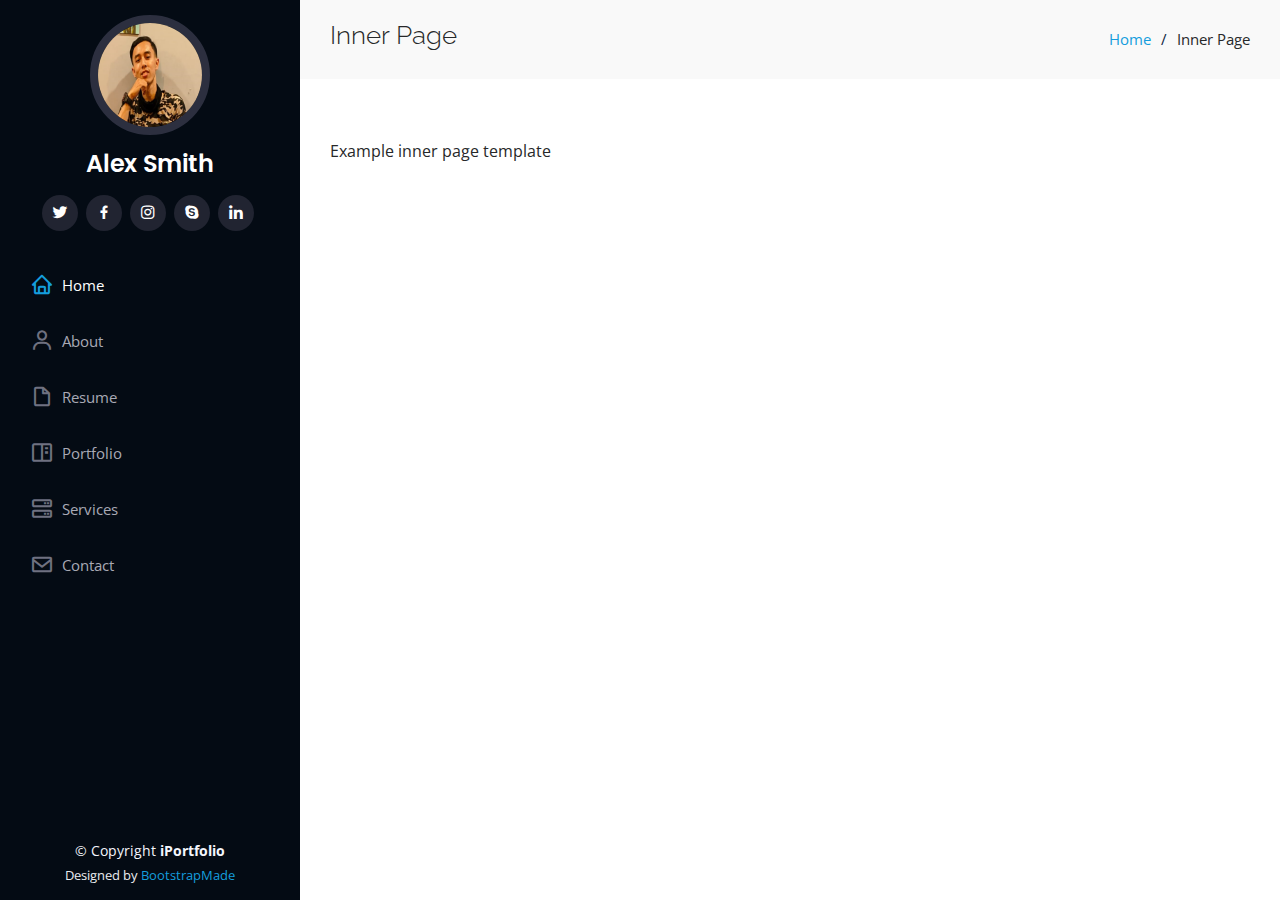
<file: inner-page.html>
<!DOCTYPE html>
<html lang="en">

<head>
  <meta charset="utf-8">
  <meta content="width=device-width, initial-scale=1.0" name="viewport">

  <title>Inner Page - iPortfolio Bootstrap Template</title>
  <meta content="" name="description">
  <meta content="" name="keywords">

  <!-- Favicons -->
  <link href="assets/img/favicon.png" rel="icon">
  <link href="assets/img/apple-touch-icon.png" rel="apple-touch-icon">

  <!-- Google Fonts -->
  <link href="https://fonts.googleapis.com/css?family=Open+Sans:300,300i,400,400i,600,600i,700,700i|Raleway:300,300i,400,400i,500,500i,600,600i,700,700i|Poppins:300,300i,400,400i,500,500i,600,600i,700,700i" rel="stylesheet">

  <!-- Vendor CSS Files -->
  <link href="assets/vendor/aos/aos.css" rel="stylesheet">
  <link href="assets/vendor/bootstrap/css/bootstrap.min.css" rel="stylesheet">
  <link href="assets/vendor/bootstrap-icons/bootstrap-icons.css" rel="stylesheet">
  <link href="assets/vendor/boxicons/css/boxicons.min.css" rel="stylesheet">
  <link href="assets/vendor/glightbox/css/glightbox.min.css" rel="stylesheet">
  <link href="assets/vendor/swiper/swiper-bundle.min.css" rel="stylesheet">

  <!-- Template Main CSS File -->
  <link href="assets/css/style.css" rel="stylesheet">

  <!-- =======================================================
  * Template Name: iPortfolio
  * Template URL: https://bootstrapmade.com/iportfolio-bootstrap-portfolio-websites-template/
  * Updated: Mar 17 2024 with Bootstrap v5.3.3
  * Author: BootstrapMade.com
  * License: https://bootstrapmade.com/license/
  ======================================================== -->
</head>

<body>

  <!-- ======= Mobile nav toggle button ======= -->
  <i class="bi bi-list mobile-nav-toggle d-xl-none"></i>

  <!-- ======= Header ======= -->
  <header id="header">
    <div class="d-flex flex-column">

      <div class="profile">
        <img src="assets/img/Foto_rizki.png" alt="" class="img-fluid rounded-circle">
        <h1 class="text-light"><a href="index.html">Alex Smith</a></h1>
        <div class="social-links mt-3 text-center">
          <a href="#" class="twitter"><i class="bx bxl-twitter"></i></a>
          <a href="#" class="facebook"><i class="bx bxl-facebook"></i></a>
          <a href="#" class="instagram"><i class="bx bxl-instagram"></i></a>
          <a href="#" class="google-plus"><i class="bx bxl-skype"></i></a>
          <a href="#" class="linkedin"><i class="bx bxl-linkedin"></i></a>
        </div>
      </div>

      <nav id="navbar" class="nav-menu navbar">
        <ul>
          <li><a href="#hero" class="nav-link scrollto active"><i class="bx bx-home"></i> <span>Home</span></a></li>
          <li><a href="#about" class="nav-link scrollto"><i class="bx bx-user"></i> <span>About</span></a></li>
          <li><a href="#resume" class="nav-link scrollto"><i class="bx bx-file-blank"></i> <span>Resume</span></a></li>
          <li><a href="#portfolio" class="nav-link scrollto"><i class="bx bx-book-content"></i> <span>Portfolio</span></a></li>
          <li><a href="#services" class="nav-link scrollto"><i class="bx bx-server"></i> <span>Services</span></a></li>
          <li><a href="#contact" class="nav-link scrollto"><i class="bx bx-envelope"></i> <span>Contact</span></a></li>
        </ul>
      </nav><!-- .nav-menu -->
    </div>
  </header><!-- End Header -->

  <main id="main">

    <!-- ======= Breadcrumbs ======= -->
    <section class="breadcrumbs">
      <div class="container">

        <div class="d-flex justify-content-between align-items-center">
          <h2>Inner Page</h2>
          <ol>
            <li><a href="index.html">Home</a></li>
            <li>Inner Page</li>
          </ol>
        </div>

      </div>
    </section><!-- End Breadcrumbs -->

    <section class="inner-page">
      <div class="container">
        <p>
          Example inner page template
        </p>
      </div>
    </section>

  </main><!-- End #main -->

  <!-- ======= Footer ======= -->
  <footer id="footer">
    <div class="container">
      <div class="copyright">
        &copy; Copyright <strong><span>iPortfolio</span></strong>
      </div>
      <div class="credits">
        <!-- All the links in the footer should remain intact. -->
        <!-- You can delete the links only if you purchased the pro version. -->
        <!-- Licensing information: https://bootstrapmade.com/license/ -->
        <!-- Purchase the pro version with working PHP/AJAX contact form: https://bootstrapmade.com/iportfolio-bootstrap-portfolio-websites-template/ -->
        Designed by <a href="https://bootstrapmade.com/">BootstrapMade</a>
      </div>
    </div>
  </footer><!-- End  Footer -->

  <a href="#" class="back-to-top d-flex align-items-center justify-content-center"><i class="bi bi-arrow-up-short"></i></a>

  <!-- Vendor JS Files -->
  <script src="assets/vendor/purecounter/purecounter_vanilla.js"></script>
  <script src="assets/vendor/aos/aos.js"></script>
  <script src="assets/vendor/bootstrap/js/bootstrap.bundle.min.js"></script>
  <script src="assets/vendor/glightbox/js/glightbox.min.js"></script>
  <script src="assets/vendor/isotope-layout/isotope.pkgd.min.js"></script>
  <script src="assets/vendor/swiper/swiper-bundle.min.js"></script>
  <script src="assets/vendor/typed.js/typed.umd.js"></script>
  <script src="assets/vendor/waypoints/noframework.waypoints.js"></script>
  <script src="assets/vendor/php-email-form/validate.js"></script>

  <!-- Template Main JS File -->
  <script src="assets/js/main.js"></script>

</body>

</html>
</file>
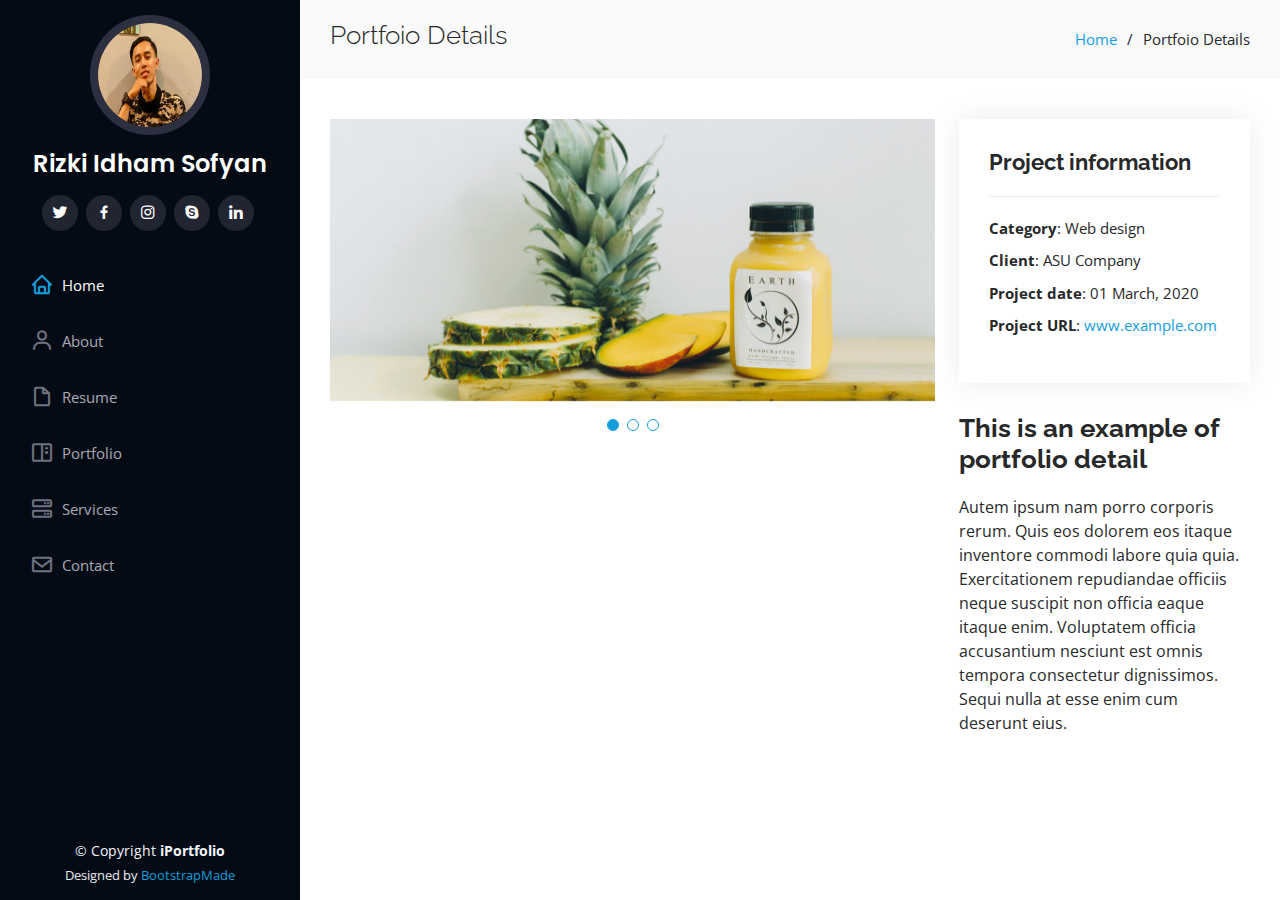
<file: portfolio-details.html>
<!DOCTYPE html>
<html lang="en">

<head>
  <meta charset="utf-8">
  <meta content="width=device-width, initial-scale=1.0" name="viewport">

  <title>Portfolio Details - iPortfolio Bootstrap Template</title>
  <meta content="" name="description">
  <meta content="" name="keywords">

  <!-- Favicons -->
  <link href="assets/img/favicon.png" rel="icon">
  <link href="assets/img/apple-touch-icon.png" rel="apple-touch-icon">

  <!-- Google Fonts -->
  <link href="https://fonts.googleapis.com/css?family=Open+Sans:300,300i,400,400i,600,600i,700,700i|Raleway:300,300i,400,400i,500,500i,600,600i,700,700i|Poppins:300,300i,400,400i,500,500i,600,600i,700,700i" rel="stylesheet">

  <!-- Vendor CSS Files -->
  <link href="assets/vendor/aos/aos.css" rel="stylesheet">
  <link href="assets/vendor/bootstrap/css/bootstrap.min.css" rel="stylesheet">
  <link href="assets/vendor/bootstrap-icons/bootstrap-icons.css" rel="stylesheet">
  <link href="assets/vendor/boxicons/css/boxicons.min.css" rel="stylesheet">
  <link href="assets/vendor/glightbox/css/glightbox.min.css" rel="stylesheet">
  <link href="assets/vendor/swiper/swiper-bundle.min.css" rel="stylesheet">

  <!-- Template Main CSS File -->
  <link href="assets/css/style.css" rel="stylesheet">

  <!-- =======================================================
  * Template Name: iPortfolio
  * Template URL: https://bootstrapmade.com/iportfolio-bootstrap-portfolio-websites-template/
  * Updated: Mar 17 2024 with Bootstrap v5.3.3
  * Author: BootstrapMade.com
  * License: https://bootstrapmade.com/license/
  ======================================================== -->
</head>

<body>

  <!-- ======= Mobile nav toggle button ======= -->
  <i class="bi bi-list mobile-nav-toggle d-xl-none"></i>

  <!-- ======= Header ======= -->
  <header id="header">
    <div class="d-flex flex-column">

      <div class="profile">
        <img src="assets/img/Foto_rizki.png" alt="" class="img-fluid rounded-circle">
        <h1 class="text-light"><a href="index.html">Rizki Idham Sofyan</a></h1>
        <div class="social-links mt-3 text-center">
          <a href="#" class="twitter"><i class="bx bxl-twitter"></i></a>
          <a href="#" class="facebook"><i class="bx bxl-facebook"></i></a>
          <a href="#" class="instagram"><i class="bx bxl-instagram"></i></a>
          <a href="#" class="google-plus"><i class="bx bxl-skype"></i></a>
          <a href="#" class="linkedin"><i class="bx bxl-linkedin"></i></a>
        </div>
      </div>

      <nav id="navbar" class="nav-menu navbar">
        <ul>
          <li><a href="#hero" class="nav-link scrollto active"><i class="bx bx-home"></i> <span>Home</span></a></li>
          <li><a href="#about" class="nav-link scrollto"><i class="bx bx-user"></i> <span>About</span></a></li>
          <li><a href="#resume" class="nav-link scrollto"><i class="bx bx-file-blank"></i> <span>Resume</span></a></li>
          <li><a href="#portfolio" class="nav-link scrollto"><i class="bx bx-book-content"></i> <span>Portfolio</span></a></li>
          <li><a href="#services" class="nav-link scrollto"><i class="bx bx-server"></i> <span>Services</span></a></li>
          <li><a href="#contact" class="nav-link scrollto"><i class="bx bx-envelope"></i> <span>Contact</span></a></li>
        </ul>
      </nav><!-- .nav-menu -->
    </div>
  </header><!-- End Header -->

  <main id="main">

    <!-- ======= Breadcrumbs ======= -->
    <section id="breadcrumbs" class="breadcrumbs">
      <div class="container">

        <div class="d-flex justify-content-between align-items-center">
          <h2>Portfoio Details</h2>
          <ol>
            <li><a href="index.html">Home</a></li>
            <li>Portfoio Details</li>
          </ol>
        </div>

      </div>
    </section><!-- End Breadcrumbs -->

    <!-- ======= Portfolio Details Section ======= -->
    <section id="portfolio-details" class="portfolio-details">
      <div class="container">

        <div class="row gy-4">

          <div class="col-lg-8">
            <div class="portfolio-details-slider swiper">
              <div class="swiper-wrapper align-items-center">

                <div class="swiper-slide">
                  <img src="assets/img/portfolio/portfolio-details-1.jpg" alt="">
                </div>

                <div class="swiper-slide">
                  <img src="assets/img/portfolio/portfolio-details-2.jpg" alt="">
                </div>

                <div class="swiper-slide">
                  <img src="assets/img/portfolio/portfolio-details-3.jpg" alt="">
                </div>

              </div>
              <div class="swiper-pagination"></div>
            </div>
          </div>

          <div class="col-lg-4">
            <div class="portfolio-info">
              <h3>Project information</h3>
              <ul>
                <li><strong>Category</strong>: Web design</li>
                <li><strong>Client</strong>: ASU Company</li>
                <li><strong>Project date</strong>: 01 March, 2020</li>
                <li><strong>Project URL</strong>: <a href="#">www.example.com</a></li>
              </ul>
            </div>
            <div class="portfolio-description">
              <h2>This is an example of portfolio detail</h2>
              <p>
                Autem ipsum nam porro corporis rerum. Quis eos dolorem eos itaque inventore commodi labore quia quia. Exercitationem repudiandae officiis neque suscipit non officia eaque itaque enim. Voluptatem officia accusantium nesciunt est omnis tempora consectetur dignissimos. Sequi nulla at esse enim cum deserunt eius.
              </p>
            </div>
          </div>

        </div>

      </div>
    </section><!-- End Portfolio Details Section -->

  </main><!-- End #main -->

  <!-- ======= Footer ======= -->
  <footer id="footer">
    <div class="container">
      <div class="copyright">
        &copy; Copyright <strong><span>iPortfolio</span></strong>
      </div>
      <div class="credits">
        <!-- All the links in the footer should remain intact. -->
        <!-- You can delete the links only if you purchased the pro version. -->
        <!-- Licensing information: https://bootstrapmade.com/license/ -->
        <!-- Purchase the pro version with working PHP/AJAX contact form: https://bootstrapmade.com/iportfolio-bootstrap-portfolio-websites-template/ -->
        Designed by <a href="https://bootstrapmade.com/">BootstrapMade</a>
      </div>
    </div>
  </footer><!-- End  Footer -->

  <a href="#" class="back-to-top d-flex align-items-center justify-content-center"><i class="bi bi-arrow-up-short"></i></a>

  <!-- Vendor JS Files -->
  <script src="assets/vendor/purecounter/purecounter_vanilla.js"></script>
  <script src="assets/vendor/aos/aos.js"></script>
  <script src="assets/vendor/bootstrap/js/bootstrap.bundle.min.js"></script>
  <script src="assets/vendor/glightbox/js/glightbox.min.js"></script>
  <script src="assets/vendor/isotope-layout/isotope.pkgd.min.js"></script>
  <script src="assets/vendor/swiper/swiper-bundle.min.js"></script>
  <script src="assets/vendor/typed.js/typed.umd.js"></script>
  <script src="assets/vendor/waypoints/noframework.waypoints.js"></script>
  <script src="assets/vendor/php-email-form/validate.js"></script>

  <!-- Template Main JS File -->
  <script src="assets/js/main.js"></script>

</body>

</html>
</file>
<file: assets/css/style.css>
/**
* Template Name: iPortfolio
* Template URL: https://bootstrapmade.com/iportfolio-bootstrap-portfolio-websites-template/
* Updated: Mar 17 2024 with Bootstrap v5.3.3
* Author: BootstrapMade.com
* License: https://bootstrapmade.com/license/
*/

/*--------------------------------------------------------------
# General
--------------------------------------------------------------*/
body {
  font-family: "Open Sans", sans-serif;
  color: #272829;
}

a {
  color: #149ddd;
  text-decoration: none;
}

a:hover {
  color: #37b3ed;
  text-decoration: none;
}

h1,
h2,
h3,
h4,
h5,
h6 {
  font-family: "Raleway", sans-serif;
}

/*--------------------------------------------------------------
# Back to top button
--------------------------------------------------------------*/
.back-to-top {
  position: fixed;
  visibility: hidden;
  opacity: 0;
  right: 15px;
  bottom: 15px;
  z-index: 996;
  background: #149ddd;
  width: 40px;
  height: 40px;
  border-radius: 50px;
  transition: all 0.4s;
}

.back-to-top i {
  font-size: 28px;
  color: #fff;
  line-height: 0;
}

.back-to-top:hover {
  background: #2eafec;
  color: #fff;
}

.back-to-top.active {
  visibility: visible;
  opacity: 1;
}

/*--------------------------------------------------------------
# Header
--------------------------------------------------------------*/
#header {
  position: fixed;
  top: 0;
  left: 0;
  bottom: 0;
  width: 300px;
  transition: all ease-in-out 0.5s;
  z-index: 9997;
  transition: all 0.5s;
  padding: 0 15px;
  background: #040b14;
  overflow-y: auto;
}

#header .profile img {
  margin: 15px auto;
  display: block;
  width: 120px;
  border: 8px solid #2c2f3f;
}

#header .profile h1 {
  font-size: 24px;
  margin: 0;
  padding: 0;
  font-weight: 600;
  -moz-text-align-last: center;
  text-align-last: center;
  font-family: "Poppins", sans-serif;
}

#header .profile h1 a,
#header .profile h1 a:hover {
  color: #fff;
  text-decoration: none;
}

#header .profile .social-links a {
  font-size: 18px;
  display: inline-block;
  background: #212431;
  color: #fff;
  line-height: 1;
  padding: 8px 0;
  margin-right: 4px;
  border-radius: 50%;
  text-align: center;
  width: 36px;
  height: 36px;
  transition: 0.3s;
}

#header .profile .social-links a:hover {
  background: #149ddd;
  color: #fff;
  text-decoration: none;
}

#main {
  margin-left: 300px;
}

.container,
.container-fluid {
  padding-left: 30px;
  padding-right: 30px;
}

@media (max-width: 1199px) {
  #header {
    left: -300px;
  }

  #main {
    margin-left: 0;
  }

  .container,
  .container-fluid {
    padding-left: 12px;
    padding-right: 12px;
  }
}

/*--------------------------------------------------------------
# Navigation Menu
--------------------------------------------------------------*/
/* Desktop Navigation */
.nav-menu {
  padding: 30px 0 0 0;
}

.nav-menu * {
  margin: 0;
  padding: 0;
  list-style: none;
}

.nav-menu>ul>li {
  position: relative;
  white-space: nowrap;
}

.nav-menu a,
.nav-menu a:focus {
  display: flex;
  align-items: center;
  color: #a8a9b4;
  padding: 12px 15px;
  margin-bottom: 8px;
  transition: 0.3s;
  font-size: 15px;
}

.nav-menu a i,
.nav-menu a:focus i {
  font-size: 24px;
  padding-right: 8px;
  color: #6f7180;
}

.nav-menu a:hover,
.nav-menu .active,
.nav-menu .active:focus,
.nav-menu li:hover>a {
  text-decoration: none;
  color: #fff;
}

.nav-menu a:hover i,
.nav-menu .active i,
.nav-menu .active:focus i,
.nav-menu li:hover>a i {
  color: #149ddd;
}

/* Mobile Navigation */
.mobile-nav-toggle {
  position: fixed;
  right: 15px;
  top: 15px;
  z-index: 9998;
  border: 0;
  font-size: 24px;
  transition: all 0.4s;
  outline: none !important;
  background-color: #149ddd;
  color: #fff;
  width: 40px;
  height: 40px;
  display: inline-flex;
  align-items: center;
  justify-content: center;
  line-height: 0;
  border-radius: 50px;
  cursor: pointer;
}

.mobile-nav-active {
  overflow: hidden;
}

.mobile-nav-active #header {
  left: 0;
}

/*--------------------------------------------------------------
# Hero Section
--------------------------------------------------------------*/
#hero {
  width: 100%;
  height: 100vh;
  background: url("../img/hero-rizki3.png") top center;
  background-size: cover;
}

#hero:before {
  content: "";
  background: rgba(5, 13, 24, 0.3);
  position: absolute;
  bottom: 0;
  top: 0;
  left: 0;
  right: 0;
  z-index: 1;
}

#hero .hero-container {
  position: relative;
  z-index: 2;
  min-width: 300px;
}

#hero h1 {
  margin: 0 0 10px 0;
  font-size: 64px;
  font-weight: 700;
  line-height: 56px;
  color: #fff;
}

#hero p {
  color: #fff;
  margin-bottom: 50px;
  font-size: 26px;
  font-family: "Poppins", sans-serif;
}

#hero p span {
  color: #fff;
  padding-bottom: 4px;
  letter-spacing: 1px;
  border-bottom: 3px solid #149ddd;
}

@media (min-width: 1024px) {
  #hero {
    background-attachment: fixed;
  }
}

@media (max-width: 768px) {
  #hero h1 {
    font-size: 28px;
    line-height: 36px;
  }

  #hero h2 {
    font-size: 18px;
    line-height: 24px;
    margin-bottom: 30px;
  }
}

/*--------------------------------------------------------------
# Sections General
--------------------------------------------------------------*/
section {
  padding: 60px 0;
  overflow: hidden;
}

.section-bg {
  background: #f5f8fd;
}

.section-title {
  padding-bottom: 30px;
}

.section-title h2 {
  font-size: 32px;
  font-weight: bold;
  margin-bottom: 20px;
  padding-bottom: 20px;
  position: relative;
  color: #173b6c;
}

.section-title h2::after {
  content: "";
  position: absolute;
  display: block;
  width: 50px;
  height: 3px;
  background: #149ddd;
  bottom: 0;
  left: 0;
}

.section-title p {
  margin-bottom: 0;
}

/*--------------------------------------------------------------
# About
--------------------------------------------------------------*/
.about .content h3 {
  font-weight: 700;
  font-size: 26px;
  color: #173b6c;
}

.about .content ul {
  list-style: none;
  padding: 0;
}

.about .content ul li {
  margin-bottom: 20px;
  display: flex;
  align-items: center;
}

.about .content ul strong {
  margin-right: 10px;
}

.about .content ul i {
  font-size: 16px;
  margin-right: 5px;
  color: #149ddd;
  line-height: 0;
}

.about .content p:last-child {
  margin-bottom: 0;
}

/*--------------------------------------------------------------
# Facts
--------------------------------------------------------------*/
.facts {
  padding-bottom: 30px;
}

.facts .count-box {
  padding: 30px;
  width: 100%;
}

.facts .count-box i {
  display: block;
  font-size: 44px;
  color: #149ddd;
  float: left;
  line-height: 0;
}

.facts .count-box span {
  font-size: 48px;
  line-height: 40px;
  display: block;
  font-weight: 700;
  color: #050d18;
  margin-left: 60px;
}

.facts .count-box p {
  padding: 15px 0 0 0;
  margin: 0 0 0 60px;
  font-family: "Raleway", sans-serif;
  font-size: 14px;
  color: #122f57;
}

.facts .count-box a {
  font-weight: 600;
  display: block;
  margin-top: 20px;
  color: #122f57;
  font-size: 15px;
  font-family: "Poppins", sans-serif;
  transition: ease-in-out 0.3s;
}

.facts .count-box a:hover {
  color: #1f5297;
}

/*--------------------------------------------------------------
# Akills
--------------------------------------------------------------*/
.skills .progress {
  height: 60px;
  display: block;
  background: none;
  border-radius: 0;
}

.skills .progress .skill {
  padding: 0;
  margin: 0 0 6px 0;
  text-transform: uppercase;
  display: block;
  font-weight: 600;
  font-family: "Poppins", sans-serif;
  color: #050d18;
}

.skills .progress .skill .val {
  float: right;
  font-style: normal;
}

.skills .progress-bar-wrap {
  background: #dce8f8;
  height: 10px;
}

.skills .progress-bar {
  width: 1px;
  height: 10px;
  transition: 0.9s;
  background-color: #149ddd;
}

/*--------------------------------------------------------------
# Resume
--------------------------------------------------------------*/
.resume .resume-title {
  font-size: 26px;
  font-weight: 700;
  margin-top: 20px;
  margin-bottom: 20px;
  color: #050d18;
}

.resume .resume-item {
  padding: 0 0 20px 20px;
  margin-top: -2px;
  border-left: 2px solid #1f5297;
  position: relative;
}

.resume .resume-item h4 {
  line-height: 18px;
  font-size: 18px;
  font-weight: 600;
  text-transform: uppercase;
  font-family: "Poppins", sans-serif;
  color: #050d18;
  margin-bottom: 10px;
}

.resume .resume-item h5 {
  font-size: 16px;
  background: #e4edf9;
  padding: 5px 15px;
  display: inline-block;
  font-weight: 600;
  margin-bottom: 10px;
}

.resume .resume-item ul {
  padding-left: 20px;
}

.resume .resume-item ul li {
  padding-bottom: 10px;
}

.resume .resume-item:last-child {
  padding-bottom: 0;
}

.resume .resume-item::before {
  content: "";
  position: absolute;
  width: 16px;
  height: 16px;
  border-radius: 50px;
  left: -9px;
  top: 0;
  background: #fff;
  border: 2px solid #1f5297;
}

/*--------------------------------------------------------------
# Portfolio
--------------------------------------------------------------*/
.portfolio .portfolio-item {
  margin-bottom: 30px;
}

.portfolio #portfolio-flters {
  padding: 0;
  margin: 0 auto 35px auto;
  list-style: none;
  text-align: center;
  background: #fff;
  border-radius: 50px;
  padding: 2px 15px;
}

.portfolio #portfolio-flters li {
  cursor: pointer;
  display: inline-block;
  padding: 10px 15px 8px 15px;
  font-size: 14px;
  font-weight: 600;
  line-height: 1;
  text-transform: uppercase;
  color: #272829;
  margin-bottom: 5px;
  transition: all 0.3s ease-in-out;
}

.portfolio #portfolio-flters li:hover,
.portfolio #portfolio-flters li.filter-active {
  color: #149ddd;
}

.portfolio #portfolio-flters li:last-child {
  margin-right: 0;
}

.portfolio .portfolio-wrap {
  transition: 0.3s;
  position: relative;
  overflow: hidden;
  z-index: 1;
}

.portfolio .portfolio-wrap::before {
  content: "";
  background: rgba(255, 255, 255, 0.5);
  position: absolute;
  left: 0;
  right: 0;
  top: 0;
  bottom: 0;
  transition: all ease-in-out 0.3s;
  z-index: 2;
  opacity: 0;
}

.portfolio .portfolio-wrap .portfolio-links {
  opacity: 1;
  left: 0;
  right: 0;
  bottom: -60px;
  z-index: 3;
  position: absolute;
  transition: all ease-in-out 0.3s;
  display: flex;
  justify-content: center;
}

.portfolio .portfolio-wrap .portfolio-links a {
  color: #fff;
  font-size: 28px;
  text-align: center;
  background: rgba(20, 157, 221, 0.75);
  transition: 0.3s;
  width: 50%;
}

.portfolio .portfolio-wrap .portfolio-links a:hover {
  background: rgba(20, 157, 221, 0.95);
}

.portfolio .portfolio-wrap .portfolio-links a+a {
  border-left: 1px solid #37b3ed;
}

.portfolio .portfolio-wrap:hover::before {
  top: 0;
  left: 0;
  right: 0;
  bottom: 0;
  opacity: 1;
}

.portfolio .portfolio-wrap:hover .portfolio-links {
  opacity: 1;
  bottom: 0;
}

/*--------------------------------------------------------------
# Portfolio Details
--------------------------------------------------------------*/
.portfolio-details {
  padding-top: 40px;
}

.portfolio-details .portfolio-details-slider img {
  width: 100%;
}

.portfolio-details .portfolio-details-slider .swiper-pagination {
  margin-top: 20px;
  position: relative;
}

.portfolio-details .portfolio-details-slider .swiper-pagination .swiper-pagination-bullet {
  width: 12px;
  height: 12px;
  background-color: #fff;
  opacity: 1;
  border: 1px solid #149ddd;
}

.portfolio-details .portfolio-details-slider .swiper-pagination .swiper-pagination-bullet-active {
  background-color: #149ddd;
}

.portfolio-details .portfolio-info {
  padding: 30px;
  box-shadow: 0px 0 30px rgba(5, 13, 24, 0.08);
}

.portfolio-details .portfolio-info h3 {
  font-size: 22px;
  font-weight: 700;
  margin-bottom: 20px;
  padding-bottom: 20px;
  border-bottom: 1px solid #eee;
}

.portfolio-details .portfolio-info ul {
  list-style: none;
  padding: 0;
  font-size: 15px;
}

.portfolio-details .portfolio-info ul li+li {
  margin-top: 10px;
}

.portfolio-details .portfolio-description {
  padding-top: 30px;
}

.portfolio-details .portfolio-description h2 {
  font-size: 26px;
  font-weight: 700;
  margin-bottom: 20px;
}

.portfolio-details .portfolio-description p {
  padding: 0;
}

/*--------------------------------------------------------------
# Services
--------------------------------------------------------------*/
.services .icon-box {
  margin-bottom: 20px;
}

.services .icon {
  float: left;
  display: flex;
  align-items: center;
  justify-content: center;
  width: 54px;
  height: 54px;
  background: #149ddd;
  border-radius: 50%;
  transition: 0.5s;
  border: 1px solid #149ddd;
}

.services .icon i {
  color: #fff;
  font-size: 24px;
  line-height: 0;
}

.services .icon-box:hover .icon {
  background: #fff;
}

.services .icon-box:hover .icon i {
  color: #149ddd;
}

.services .title {
  margin-left: 80px;
  font-weight: 700;
  margin-bottom: 15px;
  font-size: 18px;
}

.services .title a {
  color: #343a40;
}

.services .title a:hover {
  color: #149ddd;
}

.services .description {
  margin-left: 80px;
  line-height: 24px;
  font-size: 14px;
}

/*--------------------------------------------------------------
# Testimonials
--------------------------------------------------------------*/
.testimonials .testimonials-carousel,
.testimonials .testimonials-slider {
  overflow: hidden;
}

.testimonials .testimonial-item {
  box-sizing: content-box;
  text-align: center;
  min-height: 320px;
}

.testimonials .testimonial-item .testimonial-img {
  width: 90px;
  border-radius: 50%;
  margin: 0 auto;
}

.testimonials .testimonial-item h3 {
  font-size: 18px;
  font-weight: bold;
  margin: 10px 0 5px 0;
  color: #111;
}

.testimonials .testimonial-item h4 {
  font-size: 14px;
  color: #999;
  margin: 0;
}

.testimonials .testimonial-item .quote-icon-left,
.testimonials .testimonial-item .quote-icon-right {
  color: #c3e8fa;
  font-size: 26px;
}

.testimonials .testimonial-item .quote-icon-left {
  display: inline-block;
  left: -5px;
  position: relative;
}

.testimonials .testimonial-item .quote-icon-right {
  display: inline-block;
  right: -5px;
  position: relative;
  top: 10px;
}

.testimonials .testimonial-item p {
  font-style: italic;
  margin: 0 15px 15px 15px;
  padding: 20px;
  background: #fff;
  position: relative;
  margin-bottom: 35px;
  border-radius: 6px;
  box-shadow: 0px 2px 15px rgba(0, 0, 0, 0.1);
}

.testimonials .testimonial-item p::after {
  content: "";
  width: 0;
  height: 0;
  border-top: 20px solid #fff;
  border-right: 20px solid transparent;
  border-left: 20px solid transparent;
  position: absolute;
  bottom: -20px;
  left: calc(50% - 20px);
}

.testimonials .swiper-pagination {
  margin-top: 20px;
  position: relative;
}

.testimonials .swiper-pagination .swiper-pagination-bullet {
  width: 12px;
  height: 12px;
  background-color: #fff;
  opacity: 1;
  border: 1px solid #149ddd;
}

.testimonials .swiper-pagination .swiper-pagination-bullet-active {
  background-color: #149ddd;
}

/*--------------------------------------------------------------
# Contact
--------------------------------------------------------------*/
.contact {
  padding-bottom: 130px;
}

.contact .info {
  padding: 30px;
  background: #fff;
  width: 100%;
  box-shadow: 0 0 24px 0 rgba(0, 0, 0, 0.12);
}

.contact .info i {
  font-size: 20px;
  color: #149ddd;
  float: left;
  width: 44px;
  height: 44px;
  background: #dff3fc;
  display: flex;
  justify-content: center;
  align-items: center;
  border-radius: 50px;
  transition: all 0.3s ease-in-out;
}

.contact .info h4 {
  padding: 0 0 0 60px;
  font-size: 22px;
  font-weight: 600;
  margin-bottom: 5px;
  color: #050d18;
}

.contact .info p {
  padding: 0 0 10px 60px;
  margin-bottom: 20px;
  font-size: 14px;
  color: #173b6c;
}

.contact .info .email p {
  padding-top: 5px;
}

.contact .info .social-links {
  padding-left: 60px;
}

.contact .info .social-links a {
  font-size: 18px;
  display: inline-block;
  background: #333;
  color: #fff;
  line-height: 1;
  padding: 8px 0;
  border-radius: 50%;
  text-align: center;
  width: 36px;
  height: 36px;
  transition: 0.3s;
  margin-right: 10px;
}

.contact .info .social-links a:hover {
  background: #149ddd;
  color: #fff;
}

.contact .info .email:hover i,
.contact .info .address:hover i,
.contact .info .phone:hover i {
  background: #149ddd;
  color: #fff;
}

.contact .php-email-form {
  width: 100%;
  padding: 30px;
  background: #fff;
  box-shadow: 0 0 24px 0 rgba(0, 0, 0, 0.12);
}

.contact .php-email-form .form-group {
  padding-bottom: 8px;
}

.contact .php-email-form .validate {
  display: none;
  color: red;
  margin: 0 0 15px 0;
  font-weight: 400;
  font-size: 13px;
}

.contact .php-email-form .error-message {
  display: none;
  color: #fff;
  background: #ed3c0d;
  text-align: left;
  padding: 15px;
  font-weight: 600;
}

.contact .php-email-form .error-message br+br {
  margin-top: 25px;
}

.contact .php-email-form .sent-message {
  display: none;
  color: #fff;
  background: #18d26e;
  text-align: center;
  padding: 15px;
  font-weight: 600;
}

.contact .php-email-form .loading {
  display: none;
  background: #fff;
  text-align: center;
  padding: 15px;
}

.contact .php-email-form .loading:before {
  content: "";
  display: inline-block;
  border-radius: 50%;
  width: 24px;
  height: 24px;
  margin: 0 10px -6px 0;
  border: 3px solid #18d26e;
  border-top-color: #eee;
  animation: animate-loading 1s linear infinite;
}

.contact .php-email-form .form-group {
  margin-bottom: 15px;
}

.contact .php-email-form label {
  padding-bottom: 8px;
}

.contact .php-email-form input,
.contact .php-email-form textarea {
  border-radius: 0;
  box-shadow: none;
  font-size: 14px;
}

.contact .php-email-form input {
  height: 44px;
}

.contact .php-email-form textarea {
  padding: 10px 15px;
}

.contact .php-email-form button[type=submit] {
  background: #149ddd;
  border: 0;
  padding: 10px 24px;
  color: #fff;
  transition: 0.4s;
  border-radius: 4px;
}

.contact .php-email-form button[type=submit]:hover {
  background: #37b3ed;
}

@keyframes animate-loading {
  0% {
    transform: rotate(0deg);
  }

  100% {
    transform: rotate(360deg);
  }
}

/*--------------------------------------------------------------
# Breadcrumbs
--------------------------------------------------------------*/
.breadcrumbs {
  padding: 20px 0;
  background: #f9f9f9;
}

.breadcrumbs h2 {
  font-size: 26px;
  font-weight: 300;
}

.breadcrumbs ol {
  display: flex;
  flex-wrap: wrap;
  list-style: none;
  padding: 0;
  margin: 0;
  font-size: 15px;
}

.breadcrumbs ol li+li {
  padding-left: 10px;
}

.breadcrumbs ol li+li::before {
  display: inline-block;
  padding-right: 10px;
  color: #0e2442;
  content: "/";
}

@media (max-width: 768px) {
  .breadcrumbs .d-flex {
    display: block !important;
  }

  .breadcrumbs ol {
    display: block;
  }

  .breadcrumbs ol li {
    display: inline-block;
  }
}

/*--------------------------------------------------------------
# Footer
--------------------------------------------------------------*/
#footer {
  padding: 15px;
  color: #f4f6fd;
  font-size: 14px;
  position: fixed;
  left: 0;
  bottom: 0;
  width: 300px;
  z-index: 9999;
  background: #040b14;
}

#footer .copyright {
  text-align: center;
}

#footer .credits {
  padding-top: 5px;
  text-align: center;
  font-size: 13px;
  color: #eaebf0;
}

@media (max-width: 1199px) {
  #footer {
    position: static;
    width: auto;
    padding-right: 20px 15px;
  }
}
</file>
